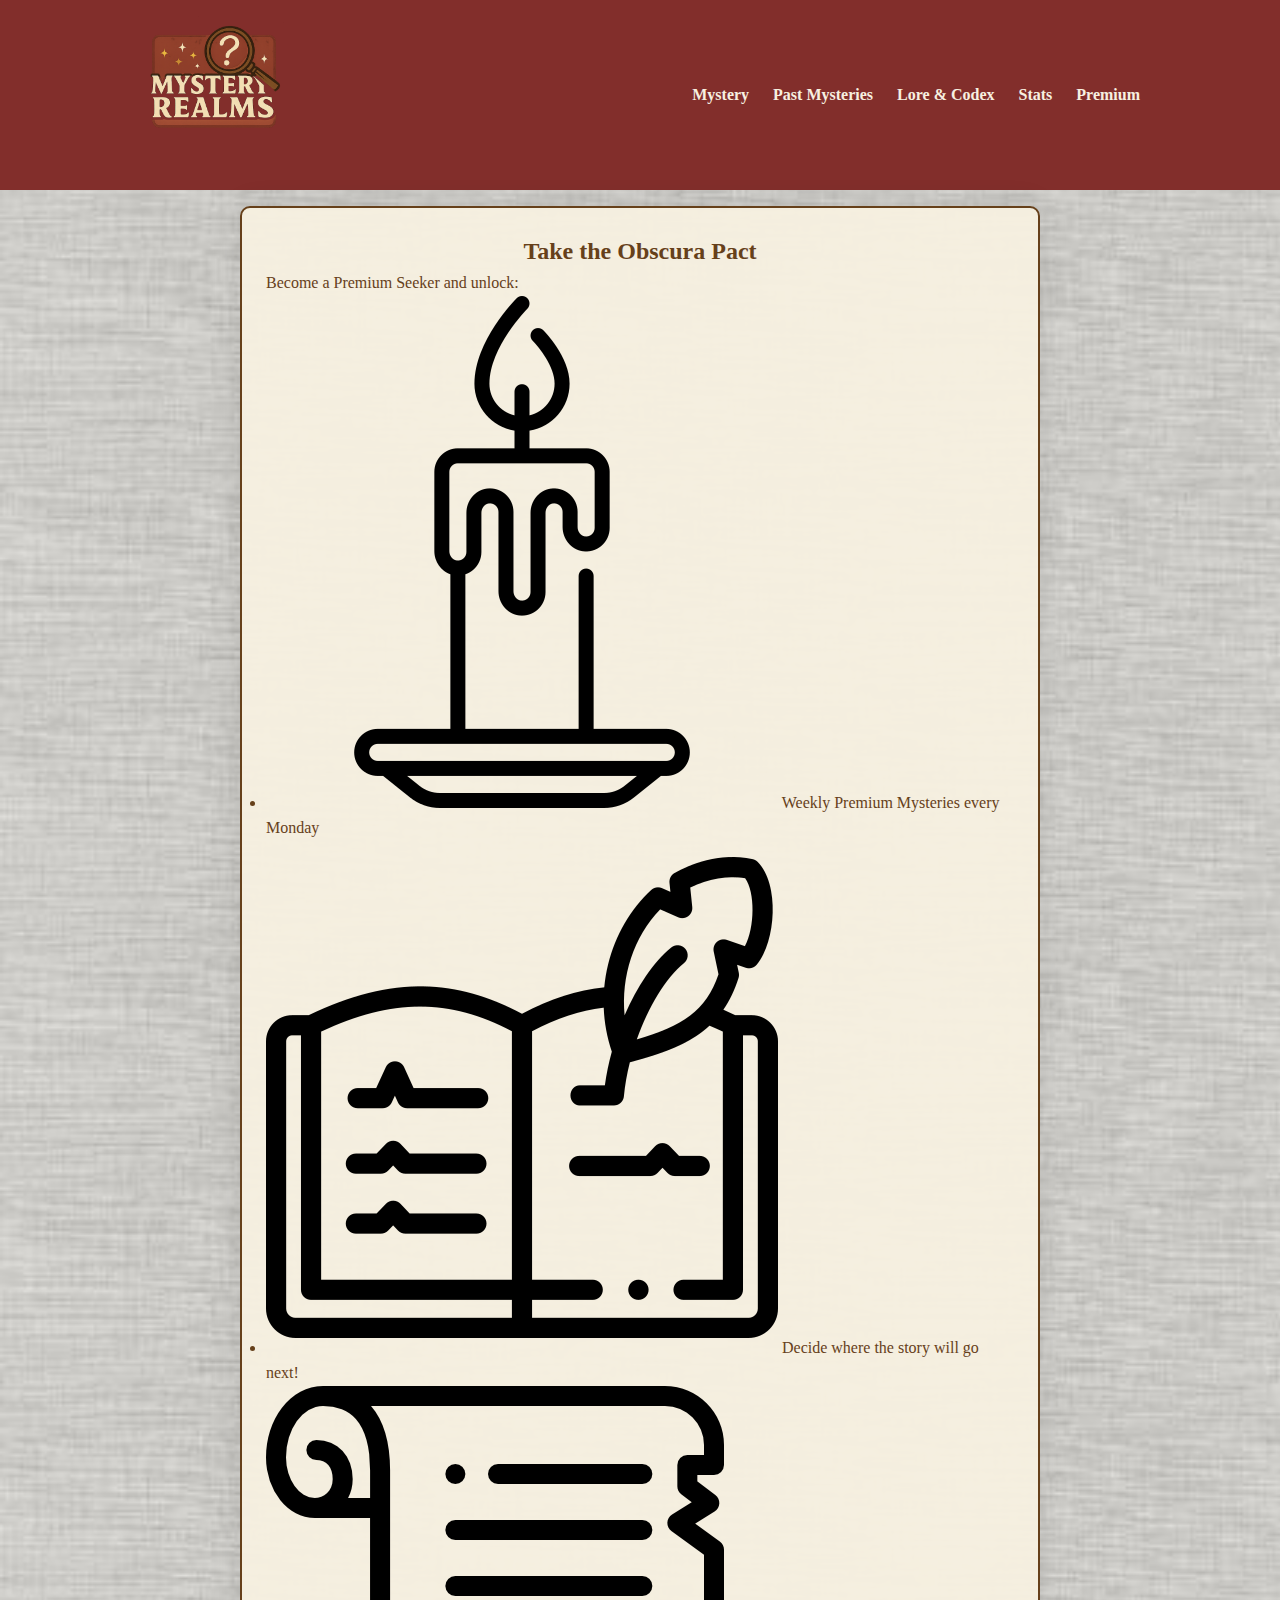
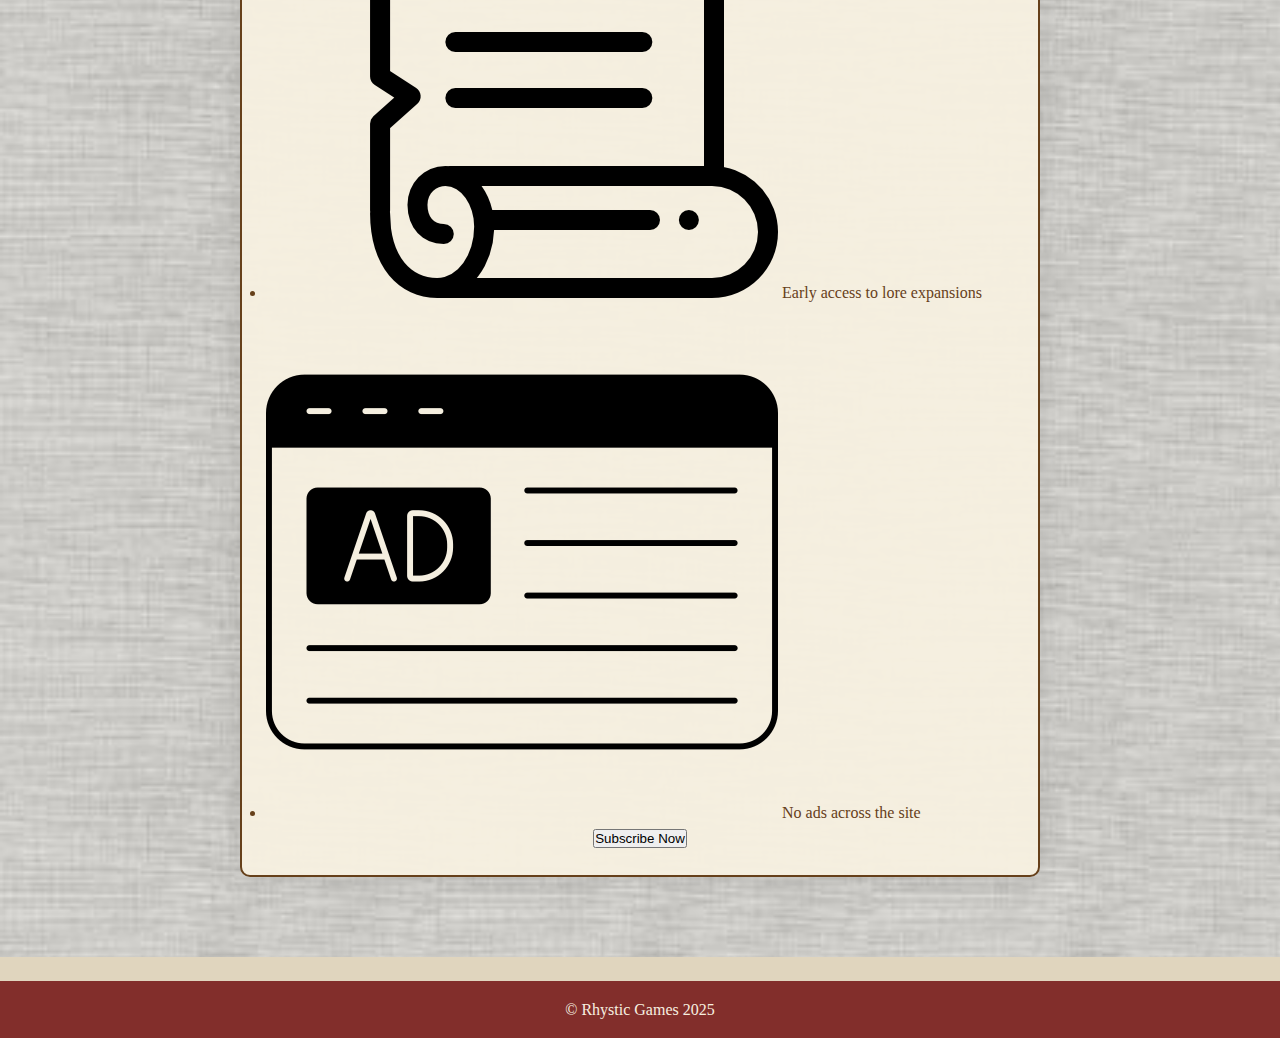
<file: premium.html>
<!DOCTYPE html>
<html lang="en">
<head>
  <meta charset="UTF-8" />
  <meta name="viewport" content="width=device-width, initial-scale=1.0" />
  <title>Premium Membership – Mystery Realms</title>
  <link rel="stylesheet" href="styles.css" />
</head>
<body>
<div id="site-content">

  <header class="site-header">
    <div class="header-container">
      <div class="logo">
        <img src="./20250423_2137_Mystery Realms Icon_remix_01jsh03nwqfmjseat47yz3fnz5.png" alt="Mystery Realms Logo" />
      </div>
      <nav class="nav-links">
        <a href="index.html">Mystery</a>
        <a href="past.html">Past Mysteries</a>
        <a href="lore.html">Lore & Codex</a>
        <a href="stats.html">Stats</a>
        <a href="premium.html">Premium</a>
      </nav>
      <div class="hamburger" id="hamburger-icon">&#9776;</div>
    </div>
  </header>

  <div class="page-wrapper">
    <div id="ad-left" class="ad-left">
      <ins class="adsbygoogle" style="display:block;width:120px;height:600px" data-ad-client="ca-pub-XXXXXXXXXXXXXXXX" data-ad-slot="1111111111"></ins>
    </div>

<main class="card parchment">
  <h2 style="text-align: center;">Take the Obscura Pact</h2>

  <div class="premium-flex">
    <p class="prem-join">Become a Premium Seeker and unlock:</p>
    
    <ul class="prem-list">
      <li><img class="stat-image" src="./candle.png" alt="candle"> Weekly Premium Mysteries every Monday</li>
      <li><img class="stat-image" src="./old-book.png" alt="old book"> Decide where the story will go next!</li>
      <li><img class="stat-image" src="./ancient-scroll.png" alt="ancient scroll"> Early access to lore expansions</li>
      <li><img class="stat-image" src="./ad-banner.png" alt="ad free"> No ads across the site</li>
    </ul>
  </div>

  <div style="text-align: center;">
    <button id="checkout-button" class="premium-button">Subscribe Now</button>
  </div>
</main>

    <div id="ad-right" class="ad-right">
      <ins class="adsbygoogle" style="display:block;width:120px;height:600px" data-ad-client="ca-pub-XXXXXXXXXXXXXXXX" data-ad-slot="2222222222"></ins>
    </div>
  </div>

  <div id="ad-bottom" class="ad-bottom">
    <ins class="adsbygoogle" style="display:block" data-ad-client="ca-pub-XXXXXXXXXXXXXXXX" data-ad-slot="3333333333" data-ad-format="auto" data-full-width-responsive="true"></ins>
  </div>

  <footer class="footer">
    <p>&copy; Rhystic Games 2025</p>
  </footer>

</div>

<script async src="https://pagead2.googlesyndication.com/pagead/js/adsbygoogle.js"></script>
<script>
  (adsbygoogle = window.adsbygoogle || []).push({});
  (adsbygoogle = window.adsbygoogle || []).push({});
  (adsbygoogle = window.adsbygoogle || []).push({});
</script>
  
<script>
  document.getElementById("hamburger-icon").addEventListener("click", function () {
    const navLinks = document.querySelector(".nav-links");
    const logo = document.querySelector(".logo");

    navLinks.classList.toggle("active");

    if (navLinks.classList.contains("active")) {
      logo.style.display = "none";
    } else {
      logo.style.display = "block";
    }
  });
</script>

<script src="https://js.stripe.com/v3/"></script>
  
<script type="module">

  const checkoutButton = document.getElementById('checkout-button');
  checkoutButton.addEventListener('click', async () => {
    const stripe = await Stripe('pk_live_51RHbVmDN3UWo9IgN2cmBCfP9bB6UEW6sRwGiaEruXAz6XzCPurlzqcGJf8VYpb3a2I7G4cdUK6dBOv0MkjLAPgmv00s42wtmzi');
    
    // Disable the button and change text while processing
    checkoutButton.textContent = "Redirecting...";
    checkoutButton.disabled = true;

    try {
      // Redirect to Stripe Checkout
      const { error } = await stripe.redirectToCheckout({
        lineItems: [{ price: 'price_1RIKt2DN3UWo9IgNhJaL8v1L', quantity: 1 }],
        mode: 'subscription',
        successUrl: 'https://rhysticgamesnz.github.io/mystery-realms/stats.html',
        cancelUrl: 'https://rhysticgamesnz.github.io/mystery-realms/premium.html',
      });

      if (error) {
        console.error("Error redirecting to checkout: ", error);
        // You could add additional handling here (like displaying an error message to the user)
      }
    } catch (err) {
      console.error("Unexpected error: ", err);
    }
  });
</script>


</body>
</html>
</file>
<file: styles.css>
* {
  box-sizing: border-box;
  margin: 0;
  padding: 0;
}

html, body {
  width: 100%;
  overflow-x: hidden; /* ⛔ prevent horizontal scroll */
  font-family: 'IM Fell English', serif;
}

body {
  display: flex;
  flex-direction: column;
  min-height: 100vh;
  background: url('/parchment-texture.jpg') repeat;
  background-size: cover;
  background-color: #F7F0E0;
  color: #66401A;
  font-family: 'Cormorant Garamond', serif;
  margin: 0;
  padding: 0;
  line-height: 1.6;
  margin-right: 0 !important;
}
h1 {
  font-family: 'IM FELL English', serif;
  font-size: 4rem;
  text-decoration: underline;
  text-align: center;
}
.site-header {
  background-color: #822E2B;
  color: #F7F0E0;
  padding: 1rem 2rem;
}
.header-container {
  display: flex;
  align-items: center;
  justify-content: space-between;
  max-width: 1000px;
  margin: 0 auto;
}
.logo img {
  height: 150px;
}
.nav-links {
  display: flex;
}
.nav-links a {
  color: #F7F0E0;
  margin-left: 1.5rem;
  text-decoration: none;
  font-weight: bold;
  font-family: 'IM Fell English', serif;
}
/* Hamburger icon */
.hamburger {
  display: none;
  font-size: 2rem;
  cursor: pointer;
}
.nav-links a:hover {
  color: #FFDBC5;
}
footer {
  text-align: center;
  background-color: #822E2B;
  color: #F7F0E0;
  padding: 1rem;
}
.page-wrapper {
  display: flex;
  justify-content: center;
  align-items: flex-start;
  gap: 2rem;
  padding: 1rem;
  flex-wrap: wrap;
  max-width: 100%;
}
main {
  display: flex;
  flex-direction: column;
  max-width: 800px;
  flex: 1;
}
fieldset {
  border: none;
  padding: 0;
  margin: 0;
}
fieldset label {
  display: block;
  margin-bottom: 0.75rem;
  cursor: pointer;
}
.card {
  background: #fff8e1;
  border: 2px solid #66401A;
  padding: 1.5rem;
  border-radius: 12px;
  margin-bottom: 2rem;
  box-shadow: 2px 2px 10px rgba(0, 0, 0, 0.1);
  animation: fadeIn 0.8s ease-out;
}
.parchment {
  background-color: rgba(247, 240, 224, 0.95);
  box-shadow: 0 0 30px rgba(0, 0, 0, 0.1);
  border: 2px solid #66401A;
  border-radius: 10px;
}
.mystery-link {
  display: block;
  background-color: #f3e9d2;
  color: #5a3910;
  font-family: 'IM Fell English', serif;
  padding: 1rem 1.5rem;
  margin-bottom: 1rem;
  border: 2px solid #b59a74;
  border-radius: 8px;
  box-shadow: inset 0 0 5px #e5d4b5;
  text-decoration: none;
  transition: box-shadow 0.3s ease, transform 0.2s ease;
}
.mystery-link:hover {
  box-shadow: 0 0 12px rgba(221, 191, 130, 0.8);
  transform: translateY(-2px);
}
#mystery-title {
  text-align: center;
  font-size: 2rem;
  margin-bottom: 1rem;
}
#mystery-choices label {
  display: block;
  padding: 0.5rem;
  margin: 0.5rem 0;
  cursor: pointer;
  background: #f4e8d8;
  border-radius: 6px;
  transition: background 0.3s;
}

#mystery-choices input[type="radio"] {
  margin-right: 10px;
}

#mystery-form button {
  display: block;
  margin: 1rem auto;
  padding: 0.5rem 1.5rem;
  font-family: 'IM Fell English', serif;
  background-color: #822E2B;
  color: #F7F0E0;
  border: none;
  border-radius: 6px;
  cursor: pointer;
  transition: background 0.3s ease;
}
#mystery-form button:hover {
  background-color: #a33833;
}
.premium {
  background-color: #822E2B;
  color: #F7F0E0;
  padding: 1rem;
  border-radius: 12px;
  margin-bottom: 2rem;
  text-align: center;
}
.premium button {
  margin-top: 1rem;
  background-color: #F7F0E0;
  color: #822E2B;
  border: none;
  padding: 0.5rem 1.2rem;
  border-radius: 6px;
  cursor: pointer;
  font-weight: bold;
}
.ad-left, .ad-right {
  position: sticky;
  top: 1rem;
  width: 120px;
  min-width: 120px;
  height: auto;
  margin: 0 1rem;
}
.ad-left { left: 0; }
.ad-right { right: 0; }
.ad-bottom {
  width: 100%;
  background: #e0d5be;
  color: #822E2B;
  text-align: center;
  padding: 0.75rem;
  font-weight: bold;
  font-family: 'IM Fell English', serif;
  margin-top: 2rem;
}
@media screen and (max-width: 768px) {
  .ad-left, .ad-right { 
    display: none; 
  }
    .page-wrapper {
    flex-direction: column;
    align-items: center;
  }
  main { margin-left: auto; margin-right: auto; }
   .nav-links {
    display: none; /* Hide navigation links on mobile */
    flex-direction: column;
    width: 100%;
    text-align: center;
  }

  .nav-links a {
    margin: 1rem 0; /* Space out the links */
  }

  .hamburger {
    display: block; /* Show hamburger icon on mobile */
  }

  .nav-links.active {
    display: flex; /* Show navigation links when the "active" class is added */
  }
}
@keyframes fadeIn {
  from { opacity: 0; transform: translateY(10px); }
  to { opacity: 1; transform: translateY(0); }
}
</file>
